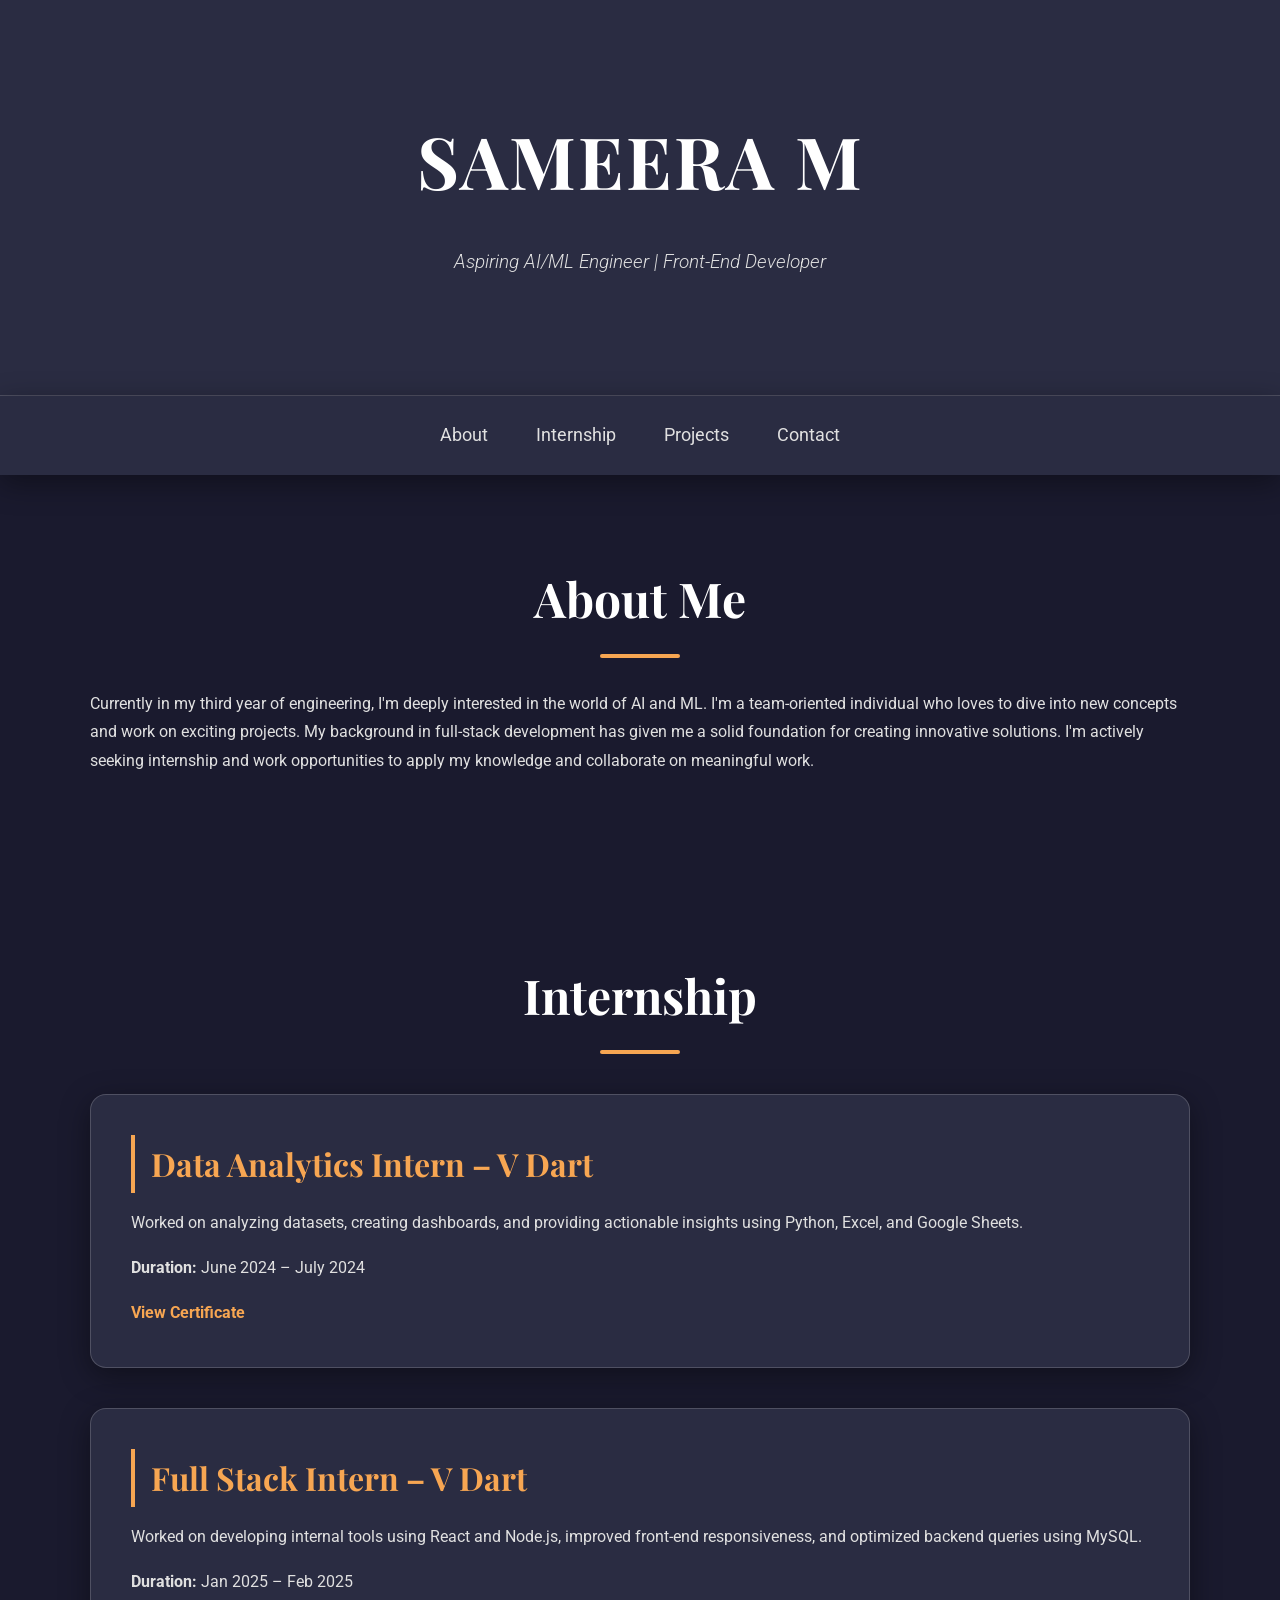
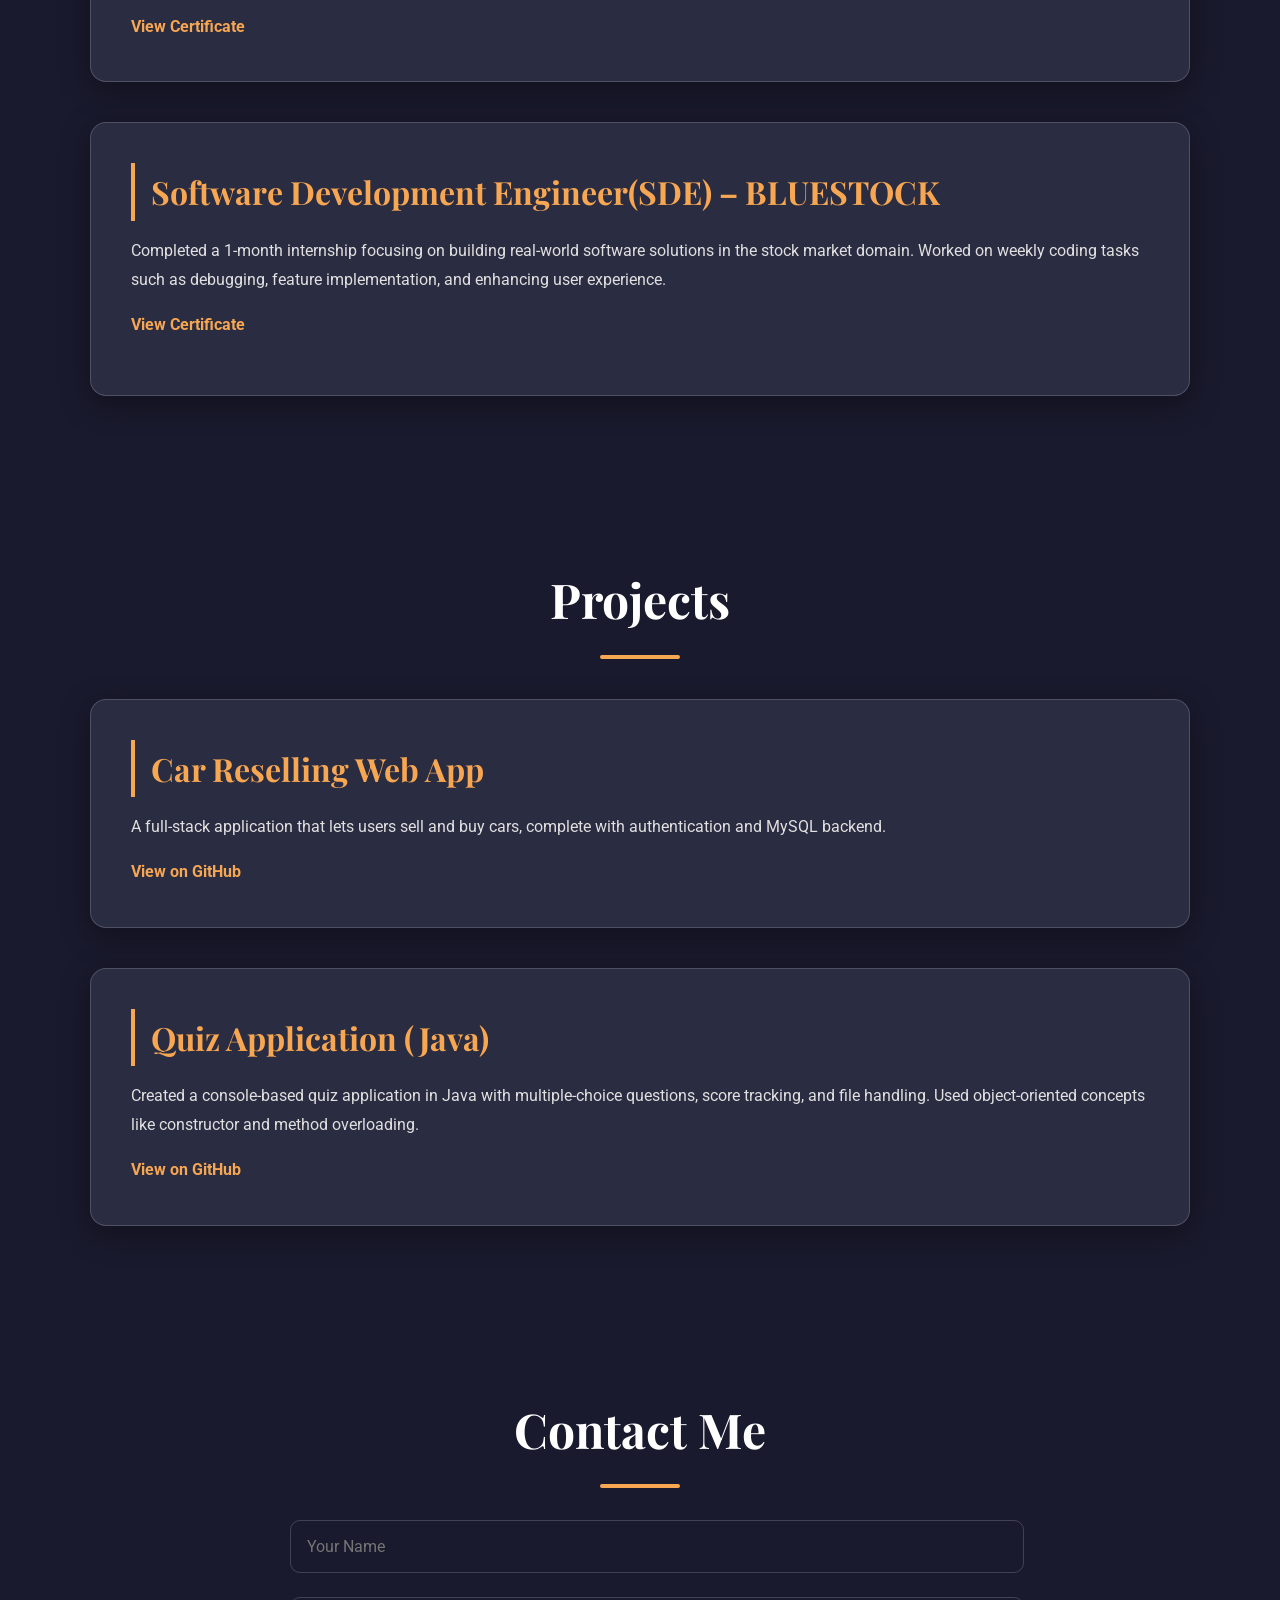
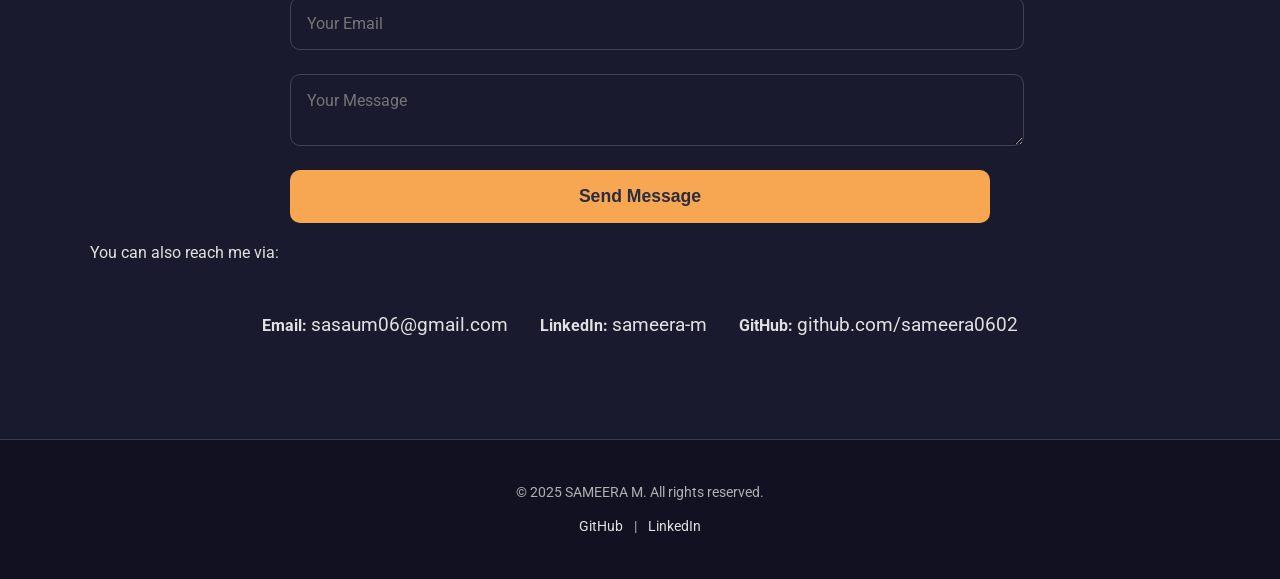
<file: index.html>
<!DOCTYPE html>
<html lang="en">
<head>
    <meta charset="UTF-8" />
    <meta name="viewport" content="width=device-width, initial-scale=1.0"/>
    <title>SAMEERA | Portfolio</title>
    <link rel="stylesheet" href="style.css"/>
</head>
<body>
    <header>
        <h1>SAMEERA M</h1>
        <p>Aspiring AI/ML Engineer | Front-End Developer</p>
    </header>

    <nav>
        <a href="#about">About</a>
        <a href ="#internship"> Internship</a>
        <a href="#projects">Projects</a>
        <a href="#contact">Contact</a>
    </nav>

    <section id="about">
        <h2>About Me</h2>
        <p>Currently in my third year of engineering, I'm deeply interested in the world of AI and ML. I'm a team-oriented individual who loves to dive into new concepts and work on exciting projects. My background in full-stack development has given me a solid foundation for creating innovative solutions. I'm actively seeking internship and work opportunities to apply my knowledge and collaborate on meaningful work.</p>
    </section>
    <section id="internship">
        <h2>Internship</h2>
        <div class="internship">
        <h3>Data Analytics Intern – V Dart</h3>
        <p>Worked on analyzing datasets, creating dashboards, and providing actionable insights using Python, Excel, and Google Sheets.</p>
        <p><strong>Duration:</strong> June 2024 – July 2024</p>
          <a href="https://drive.google.com/file/d/1MlHqXbf4plIV6QDSndgYoTGm8MMhPUUl/view" >View Certificate</a>
          </div>
        <div class="project">
          <h3>Full Stack Intern – V Dart</h3>
          <p>Worked on developing internal tools using React and Node.js, improved front-end responsiveness, and optimized backend queries using MySQL.</p>
          <p><strong>Duration:</strong> Jan 2025 – Feb 2025</p>
          <a href="https://drive.google.com/file/d/1tkyAKTk48Oq8L9EjeqqBLZuZuLUVxJUv/view?usp=drive_link" target="_blank">View Certificate</a>
        </div>
         <div class="internship">
    <h3> Software Development Engineer(SDE) – BLUESTOCK</h3>
    <p>
      Completed a 1-month internship focusing on building real-world software solutions in the stock market domain.  
      Worked on weekly coding tasks such as debugging, feature implementation, and enhancing user experience.  
    </p>
    <p>
      <a href="https://drive.google.com/file/d/1-tqzkiCsBTJK7IlPhXtOwz9Di7ZWpCal/view?usp=drive_link" target="_blank">
        View Certificate
      </a>
    </p>
  </div>

      </section>
      
      
      <section id="projects">
        <h2>Projects</h2>
        <div class="project">
            <h3>Car Reselling Web App</h3>
            <p>A full-stack application that lets users sell and buy cars, complete with authentication and MySQL backend.</p>
            <a href="https://github.com/sameera0602/DBMS_Project" target="_blank">View on GitHub</a>
        </div>
        
             <div class="project">
        <h3>Quiz Application (Java)</h3>
        <p>Created a console-based quiz application in Java with multiple-choice questions, score tracking, and file handling. Used object-oriented concepts like constructor and method overloading.</p>
      
                    <a href="https://github.com/sameera0602/JAVA_PROJECT" target="_blank">View on GitHub</a>
            
        </div>
        
    </section>
    

    <section id="contact">
        <h2>Contact Me</h2>
        <form action="https://formspree.io/f/mpwdqegl " method="POST">
            <input type="text" name="name" placeholder="Your Name" required />
            <input type="email" name="email" placeholder="Your Email" required />
            <textarea name="message" placeholder="Your Message" required></textarea>
            <button type="submit">Send Message</button>
        </form>
    
        <div class="contact-links">
            <p>You can also reach me via:</p>
            <ul>
                <li>
                    <strong>Email:</strong> 
                    <a href="mailto:sasaum06@gmail.com">sasaum06@gmail.com</a>
                </li>
                <li>
                    <strong>LinkedIn:</strong> 
                    <a href="https://www.linkedin.com/in/sameera-m-a04951289" target="_blank">
                        sameera-m
                    </a>
                </li>
                <li>
                    <strong>GitHub:</strong> 
                    <a href="https://github.com/sameera0602" target="_blank">
                        github.com/sameera0602
                    </a>
                </li>
            </ul>
        </div>
    </section>
    
    

    <footer>
        <p>&copy; 2025 SAMEERA M. All rights reserved.</p>
        <p>
            <a href="https://github.com/sameera0602" target="_blank">GitHub</a> |
            <a href="https://www.linkedin.com/in/sameera-m-a04951289" target="_blank">LinkedIn</a>
        </p>
    </footer>
    
    
</body>
</html>
</file>
<file: style.css>
@import url('https://fonts.googleapis.com/css2?family=Roboto:wght@300;400;700&family=Playfair+Display:wght@400;700&display=swap');

:root {
    --primary-color: #f7a652; /* Vibrant accent color (e.g., orange/gold) */
    --secondary-color: #e0e0e0; /* Light gray for subtle highlights */
    --text-color: #e0e0e0; /* Off-white for body text */
    --heading-color: #ffffff; /* Pure white for headings */
    --bg-color: #1a1a2e; /* Deep purple/blue background */
    --card-bg: #2a2c42; /* Slightly lighter card background */
    --border-color: rgba(224, 224, 224, 0.2);
    --shadow: 0 8px 30px rgba(0, 0, 0, 0.4); /* Deeper shadow for depth */
}

body {
    font-family: 'Roboto', sans-serif;
    margin: 0;
    background-color: var(--bg-color);
    color: var(--text-color);
    line-height: 1.8;
    scroll-behavior: smooth;
    overflow-x: hidden;
}

/* General Styling */
h1, h2, h3 {
    font-family: 'Playfair Display', serif;
    color: var(--heading-color);
    margin-top: 0;
}

a {
    color: var(--primary-color);
    text-decoration: none;
    transition: color 0.3s ease-in-out, transform 0.2s ease-in-out;
}

a:hover {
    color: var(--secondary-color);
    text-decoration: underline;
    transform: translateY(-2px);
}

/* Header */
header {
    background-color: var(--card-bg);
    padding: 6rem 2rem;
    text-align: center;
    border-bottom: 1px solid var(--border-color);
    box-shadow: var(--shadow);
}

header h1 {
    font-size: clamp(3rem, 7vw, 4.5rem);
    color: var(--heading-color);
    margin-bottom: 0.5rem;
    letter-spacing: 2px;
}

header p {
    font-size: clamp(1rem, 2.5vw, 1.2rem);
    font-weight: 300;
    color: var(--secondary-color);
    font-style: italic;
}

/* Navigation */
nav {
    background: var(--card-bg);
    padding: 1.5rem 1rem;
    display: flex;
    justify-content: center;
    flex-wrap: wrap;
    gap: 3rem;
    box-shadow: var(--shadow);
    position: sticky;
    top: 0;
    z-index: 100;
}

nav a {
    font-weight: 400;
    font-size: 1.1rem;
    color: var(--secondary-color);
    transition: color 0.3s ease-in-out;
    position: relative;
}

nav a::after {
    content: '';
    position: absolute;
    width: 0;
    height: 2px;
    bottom: -5px;
    left: 50%;
    transform: translateX(-50%);
    background-color: var(--primary-color);
    transition: width 0.3s ease-in-out;
}

nav a:hover {
    color: var(--primary-color);
}

nav a:hover::after {
    width: 100%;
}

/* Sections */
section {
    padding: 5rem 2rem;
    max-width: 1100px;
    margin: auto;
}

h2 {
    font-size: clamp(2rem, 5vw, 3rem);
    margin-bottom: 2rem;
    text-align: center;
    position: relative;
    padding-bottom: 1rem;
    color: var(--heading-color);
}

h2::after {
    content: '';
    position: absolute;
    bottom: 0;
    left: 50%;
    transform: translateX(-50%);
    width: 80px;
    height: 4px;
    background-color: var(--primary-color);
    border-radius: 2px;
}

/* Projects & Internship Cards */
.project, .internship {
    margin-top: 2.5rem;
    padding: 2.5rem;
    background: var(--card-bg);
    border-radius: 16px;
    border: 1px solid var(--border-color);
    box-shadow: var(--shadow);
    transition: transform 0.3s ease-in-out, box-shadow 0.3s ease-in-out;
}

.project:hover, .internship:hover {
    transform: translateY(-8px);
    box-shadow: 0 12px 40px rgba(0, 0, 0, 0.6);
}

.project h3, .internship h3 {
    margin-top: 0;
    font-size: clamp(1.5rem, 3.5vw, 2rem);
    color: var(--primary-color);
    border-left: 4px solid var(--primary-color);
    padding-left: 1rem;
    margin-bottom: 1rem;
}

.project p, .internship p {
    font-size: 1rem;
    margin-bottom: 1rem;
}

.project a, .internship a {
    font-weight: 700;
}

/* Contact Form */
form {
    display: grid;
    gap: 1.5rem;
    max-width: 700px;
    margin: 0 auto;
}

input, textarea {
    width: 100%;
    padding: 1rem;
    border: 1px solid var(--border-color);
    border-radius: 10px;
    font-family: 'Roboto', sans-serif;
    font-size: 1rem;
    background-color: transparent;
    color: var(--text-color);
    transition: border-color 0.3s;
}

input:focus, textarea:focus {
    border-color: var(--primary-color);
    outline: none;
    box-shadow: 0 0 0 3px rgba(247, 166, 82, 0.4);
}

button {
    padding: 1rem 2.5rem;
    background-color: var(--primary-color);
    color: var(--card-bg);
    border: none;
    border-radius: 10px;
    font-weight: 700;
    cursor: pointer;
    font-size: 1.1rem;
    transition: background-color 0.3s ease, transform 0.2s ease;
}

button:hover {
    background-color: #ffc993;
    transform: scale(1.05);
}

/* Contact Links */
.contact-links ul {
    list-style: none;
    padding: 0;
    display: flex;
    justify-content: center;
    flex-wrap: wrap;
    gap: 2rem;
    margin-top: 2.5rem;
}

.contact-links li a {
    font-size: 1.2rem;
    font-weight: 400;
    color: var(--secondary-color);
}

/* Footer */
footer {
    text-align: center;
    padding: 2rem;
    background-color: #111122; /* Even darker shade for footer */
    color: #b0b0b0;
    font-size: 0.9rem;
    border-top: 1px solid var(--border-color);
}

footer p {
    margin: 0.5rem 0;
}

footer a {
    color: var(--secondary-color);
    margin: 0 0.5rem;
    font-weight: 400;
    transition: color 0.3s;
}

footer a:hover {
    color: var(--primary-color);
}

/* Mobile Responsive */
@media (max-width: 768px) {
    header {
        padding: 4rem 1rem;
    }
    nav {
        gap: 1.5rem;
    }
    section {
        padding: 3rem 1rem;
    }
    .project, .internship {
        padding: 1.5rem;
    }
}
</file>
